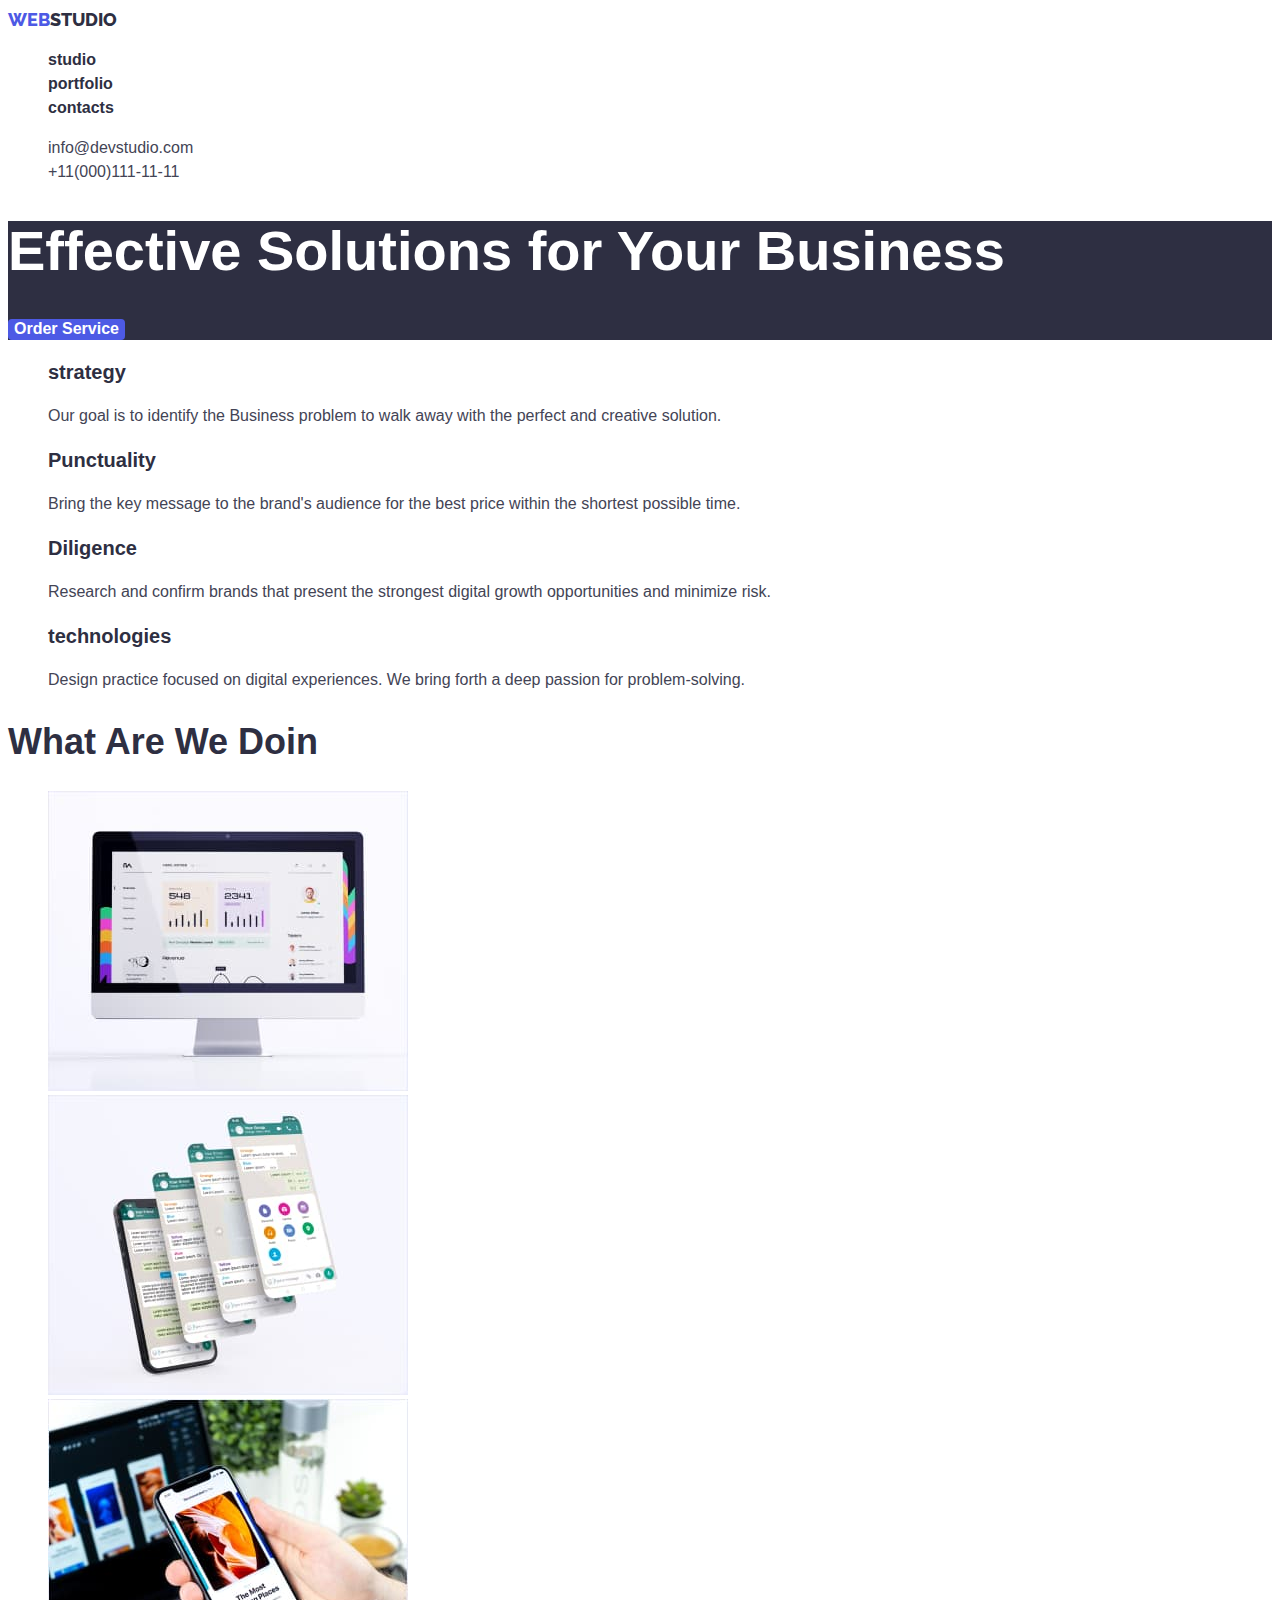
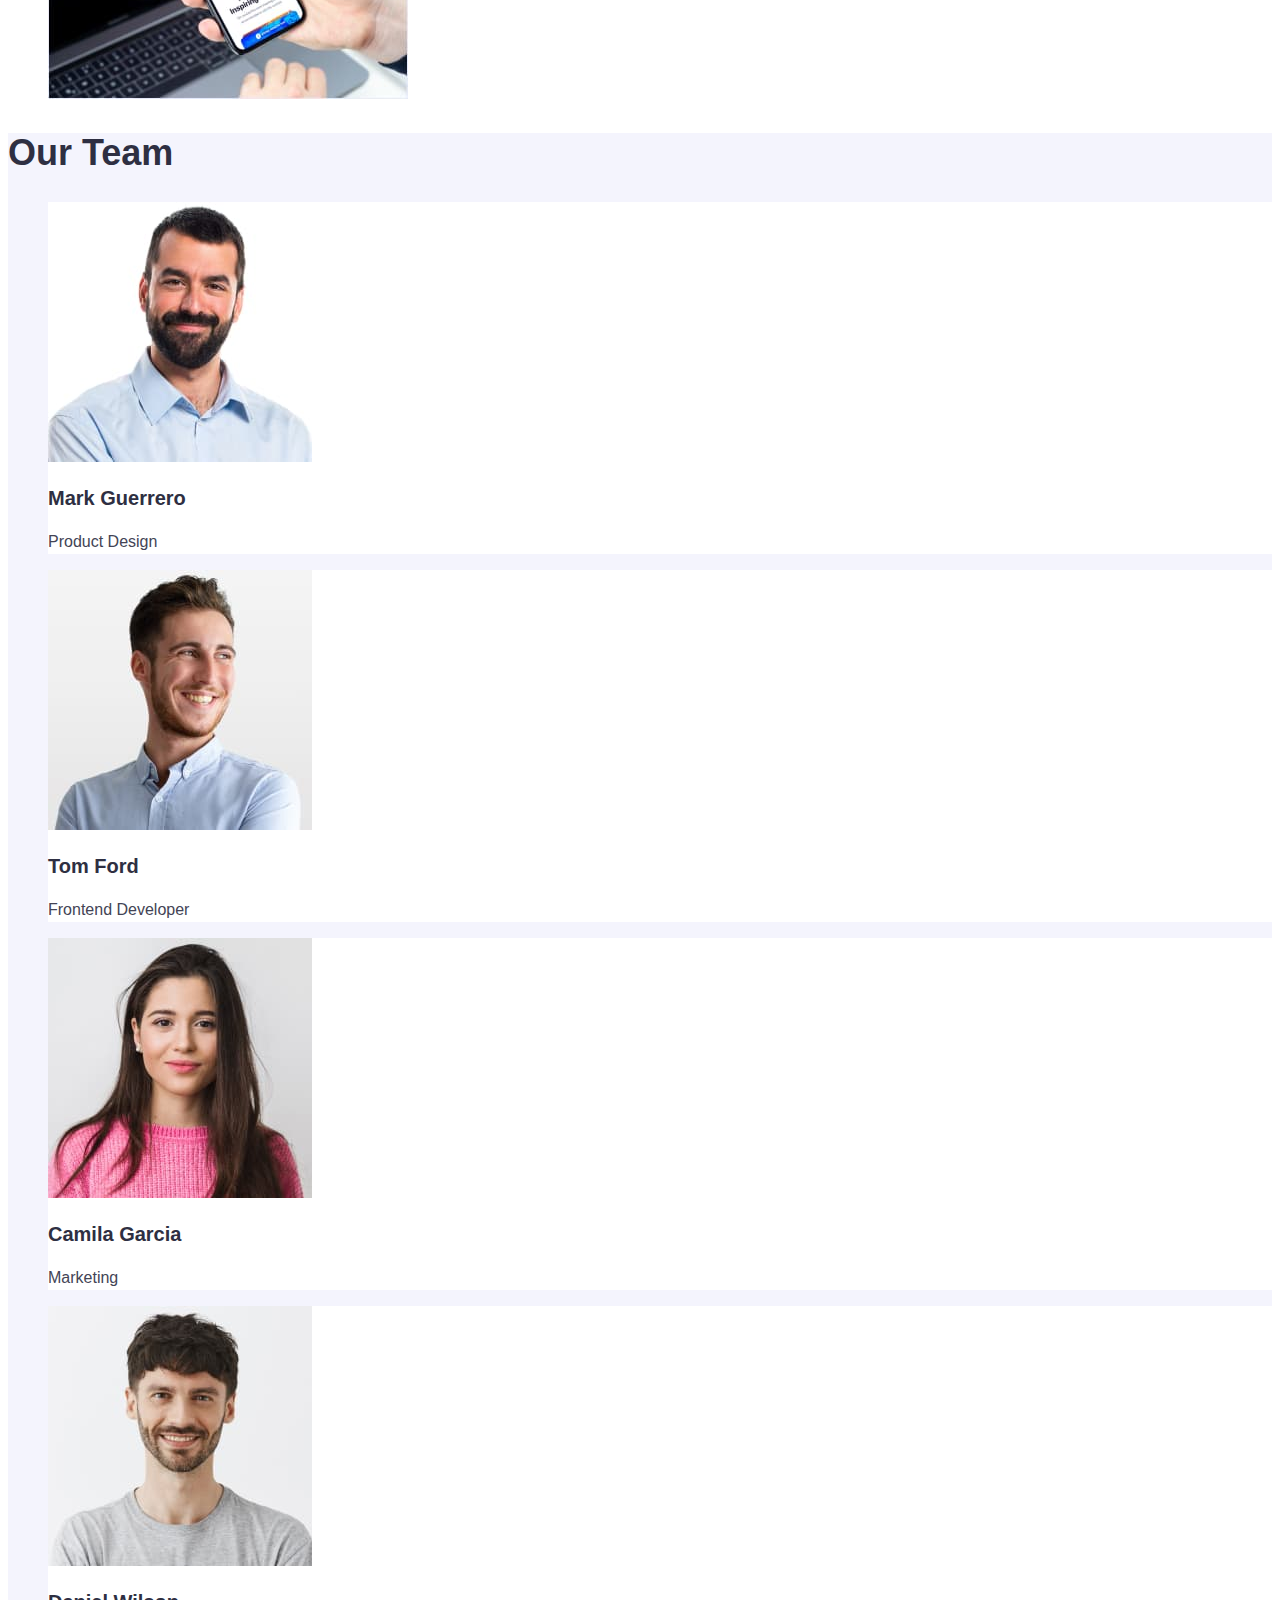
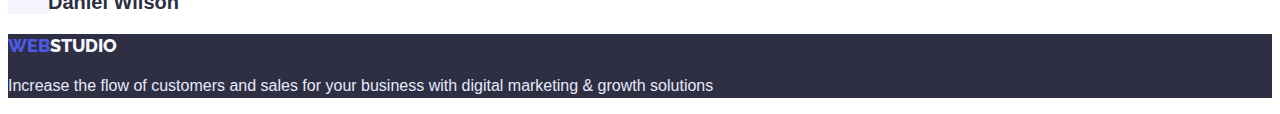
<file: index.html>
<!DOCTYPE html>
<html lang="en">
  <head>
    <meta charset="UTF-8" />
    <meta http-equiv="X-UA-Compatible" content="IE=edge" />
    <meta name="viewport" content="width=device-width, initial-scale=1.0" />
    <title>Document</title>
<link rel="preconnect" href="https://fonts.googleapis.com">
<link rel="preconnect" href="https://fonts.gstatic.com" crossorigin>
<link href="https://fonts.googleapis.com/css2?family=Raleway:wght@800&family=Roboto:wght@400;700&display=swap"
  rel="stylesheet">
    <link rel="stylesheet" href="./css/styles.css" />
  </head>

  <body>
    <header>
      <nav>
        <a href=""
          ><span class="logo">Web</span><span class="logo2">studio</span></a
        >
        <ul>
          <li><a href="#" class="link">studio</a></li>
          <li><a href="portfolio.html" class="link">portfolio</a></li>
          <li><a href="" class="link">contacts</a></li>
        </ul>
      </nav>
      <ul>
        <li>
          <a href="mailto:info@devstudio.com" class="addres"
            >info@devstudio.com</a
          >
        </li>
        <li><a href="tel:+110001111111" class="phone">+11(000)111-11-11</a></li>
      </ul>
    </header>
    <main>
      <section class="title-link">
        <h1 class="title">Effective Solutions for Your Business</h1>
        <button type="button" name="Order Service" class="btn">
          Order Service
        </button>
      </section>
      <section class="section-text">
        <ul>
          <li>
            <h3 class="desk">strategy</h3>
            <p>
              Our goal is to identify the Business problem to walk away with the
              perfect and creative solution.
            </p>
          </li>
          <li>
            <h3 class="desk">Punctuality</h3>
            <p>
              Bring the key message to the brand's audience for the best price
              within the shortest possible time.
            </p>
          </li>
          <li>
            <h3 class="desk">Diligence</h3>
            <p>
              Research and confirm brands that present the strongest digital
              growth opportunities and minimize risk.
            </p>
          </li>
          <li>
            <h3 class="desk">technologies</h3>
            <p>
              Design practice focused on digital experiences. We bring forth a
              deep passion for problem-solving.
            </p>
          </li>
        </ul>
      </section>
      <section>
        <h2 class="caption">What Are We Doin</h2>
        <ul>
          <li><img src="./images/foto1.jpg" alt="komp" width="360" /></li>
          <li><img src="./images/foto2.jpg" alt="tel" width="360" /></li>
          <li><img src="./images/foto3.jpg" alt="technique" width="360" /></li>
        </ul>
      </section>
      <section class="list">
        <h2 class="caption">Our Team</h2>
        <ul>
          <li class="text-foto">
            <img src="./images/foto4.jpg" alt="mark Guerrero" width="264" />
            <h3 class="desk">Mark Guerrero</h3>
            <p>Product Design</p>
          </li>
          <li class="text-foto">
            <img src="./images/foto5.jpg" alt="tom ford" width="264" />
            <h3 class="desk">Tom Ford</h3>
            <p>Frontend Developer</p>
          </li>
          <li class="text-foto">
            <img src="./images/foto6.jpg" alt="Camila Garcia" width="264" />
            <h3 class="desk">Camila Garcia</h3>
            <p>Marketing</p>
          </li>
          <li class="text-foto">
            <img src="./images/foto7.jpg" alt="Daniel Wilson" width="264" />
            <h3 class="desk">Daniel Wilson</h3>
          </li>
        </ul>
      </section>
    </main>
    <footer class="foot">
      <a href=""
        ><span class="logo">Web</span><span class="logo3">studio</span></a
      >
      <p class="pfoot">
        Increase the flow of customers and sales for your business with digital
        marketing & growth solutions
      </p>
    </footer>
  </body>
</html>
</file>
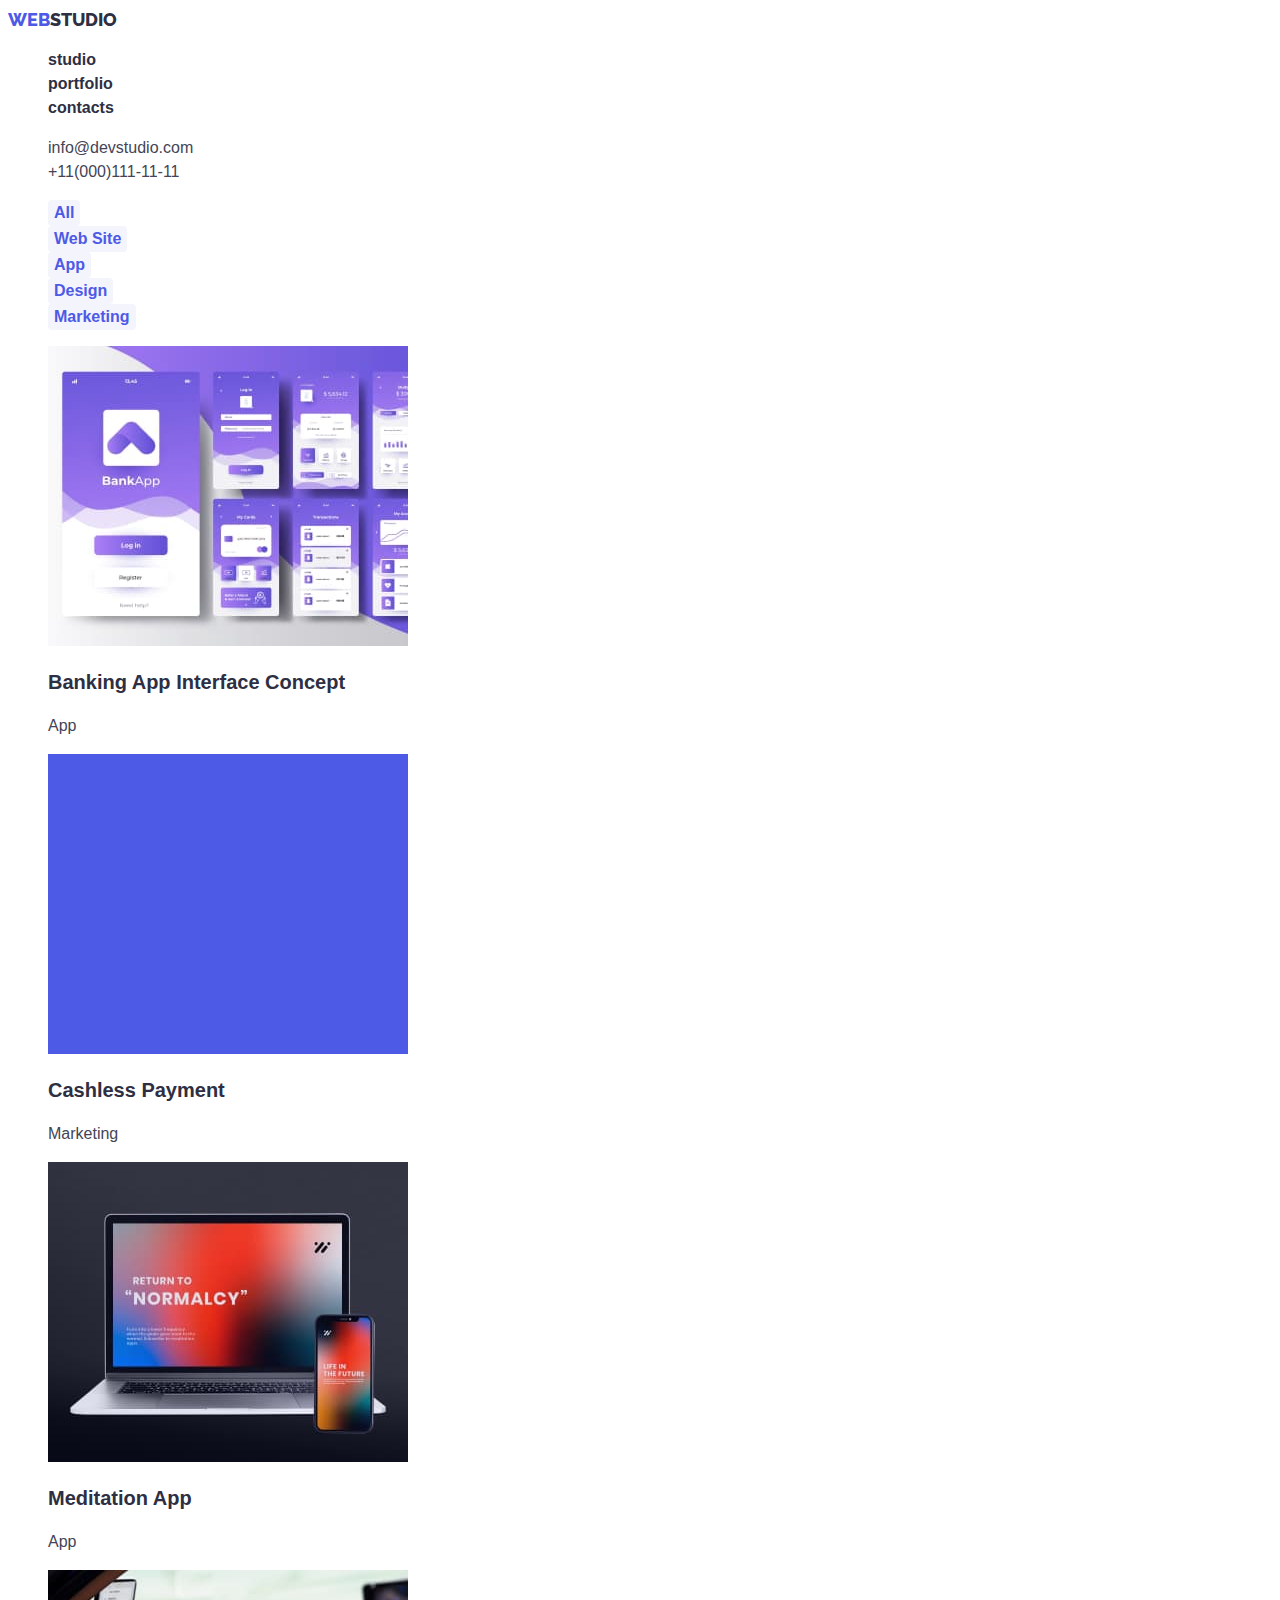
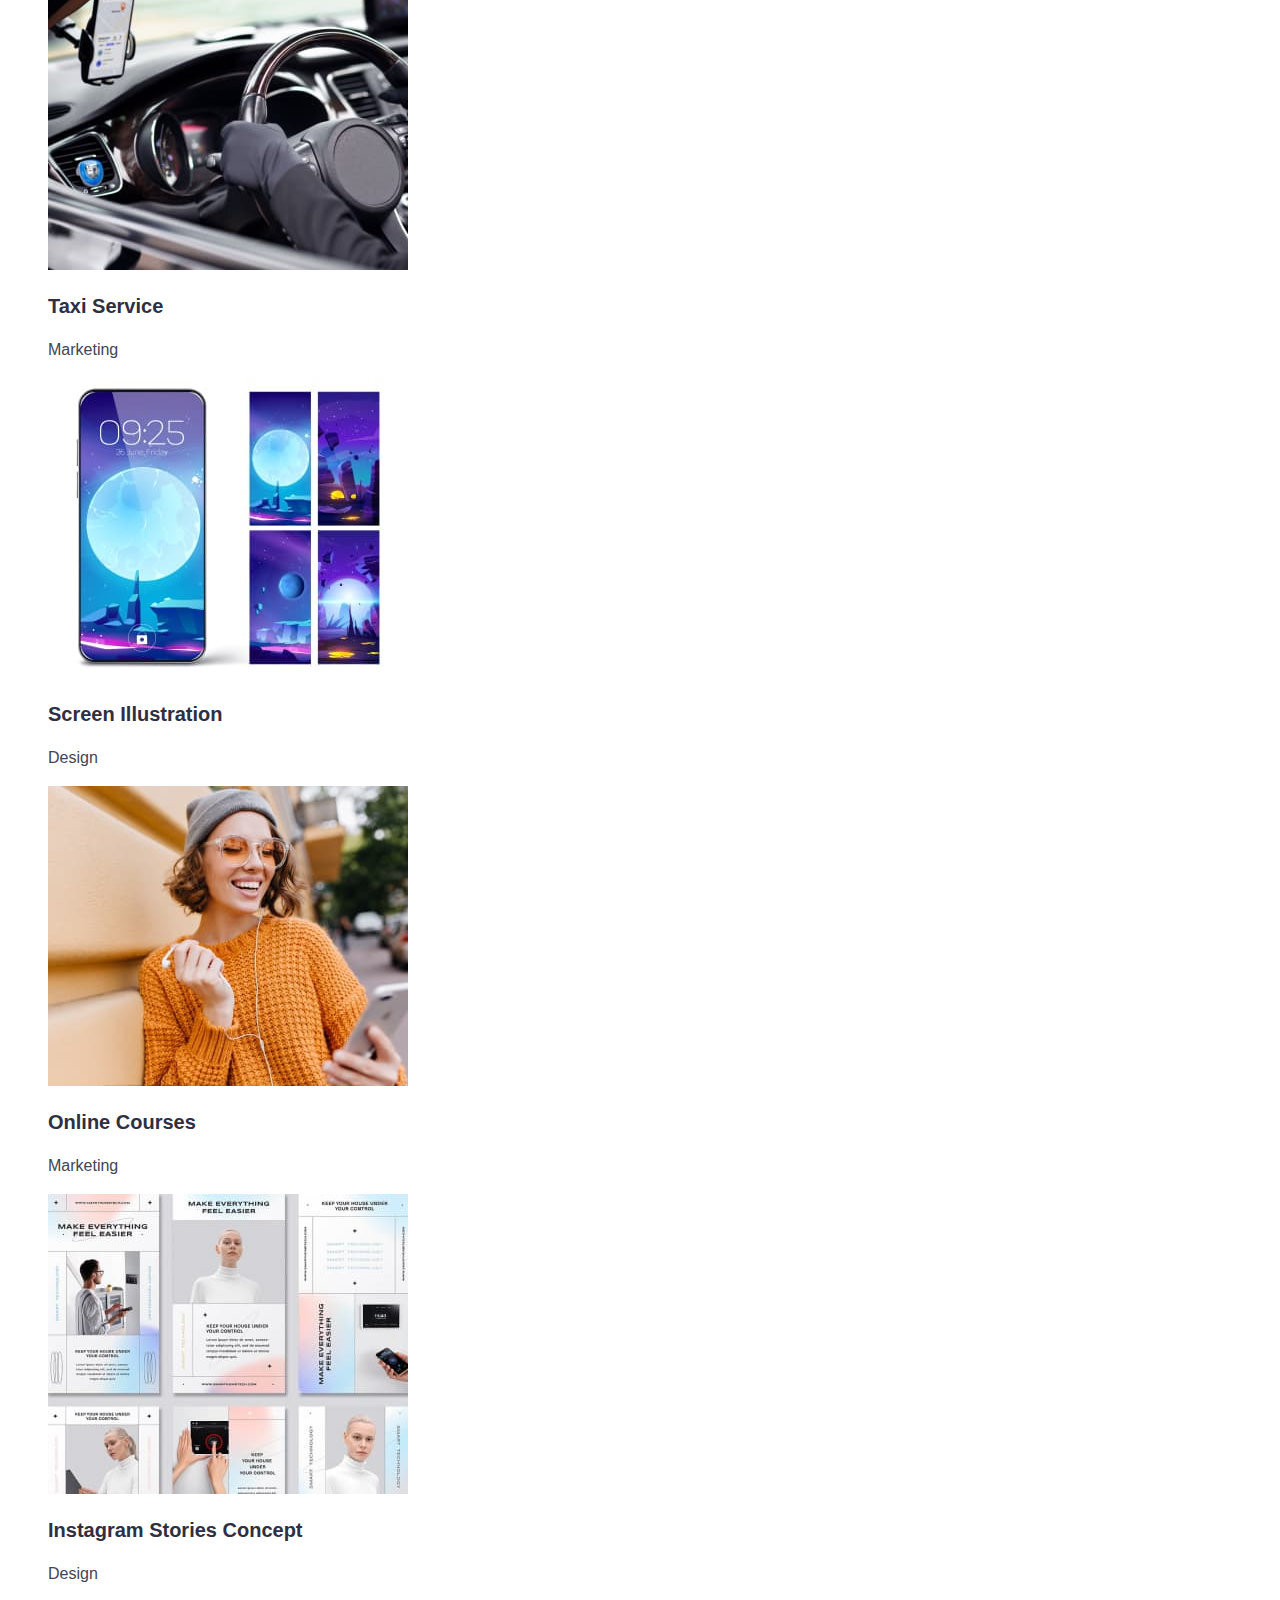
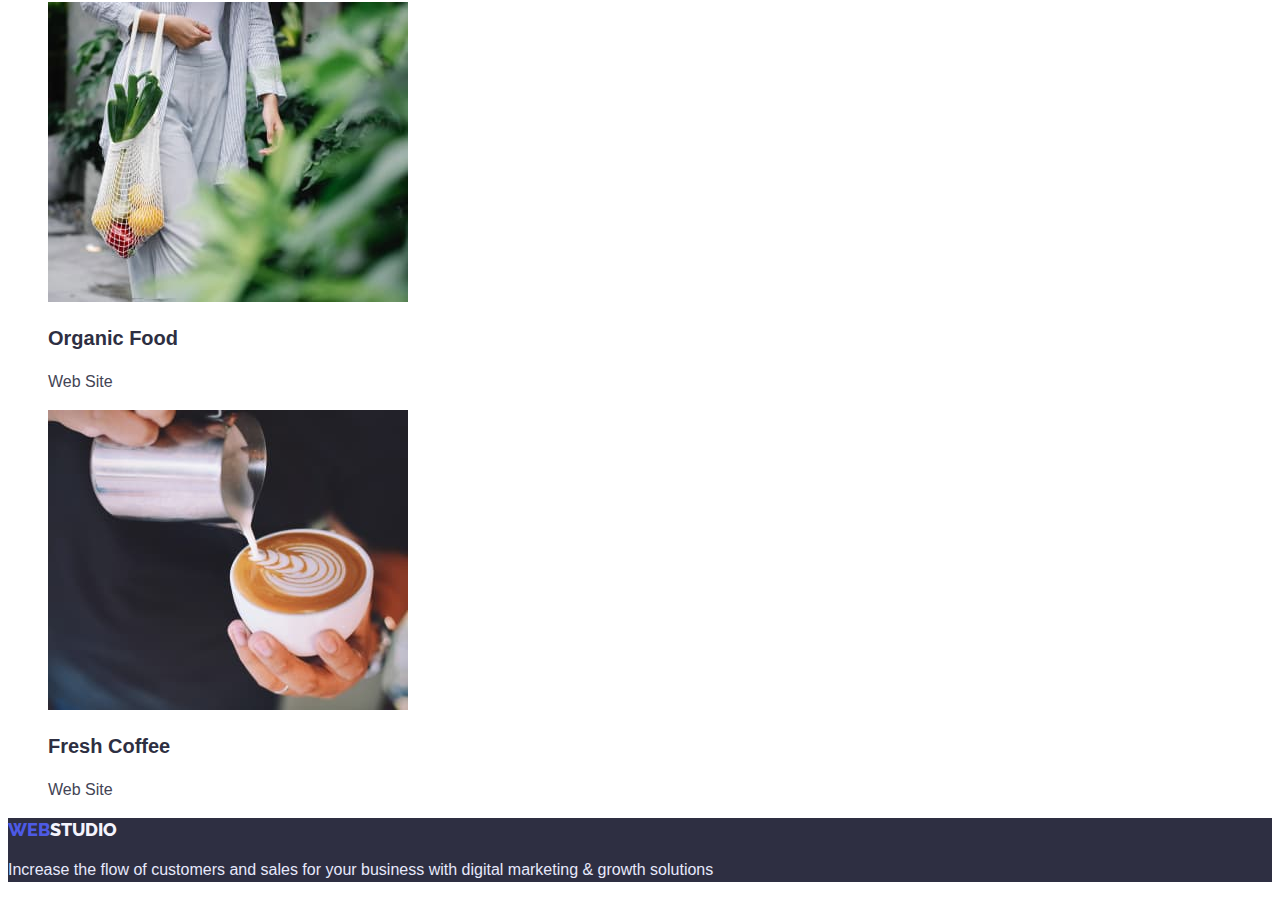
<file: portfolio.html>
<!DOCTYPE html>
<html lang="en">
  <head>
    <meta charset="UTF-8" />
    <meta http-equiv="X-UA-Compatible" content="IE=edge" />
    <meta name="viewport" content="width=device-width, initial-scale=1.0" />
    <title>Document</title>
  <link rel="preconnect" href="https://fonts.googleapis.com">
  <link rel="preconnect" href="https://fonts.gstatic.com" crossorigin>
  <link href="https://fonts.googleapis.com/css2?family=Raleway:wght@800&family=Roboto:wght@400;700&display=swap"
    rel="stylesheet">
    <link rel="stylesheet" href="./css/styles.css" />
  </head>

  <body>
    <header>
      <nav>
        <a href="index.html"
          ><span class="logo">Web</span><span class="logo2">studio</span></a
        >
        <ul>
          <li><a href="index.html" class="link">studio</a></li>
          <li><a href="" class="link">portfolio</a></li>
          <li><a href="" class="link">contacts</a></li>
        </ul>
      </nav>
      <ul>
        <li>
          <a href="mailto:info@devstudio.com" class="addres"
            >info@devstudio.com</a
          >
        </li>
        <li><a href="tel:+110001111111" class="phone">+11(000)111-11-11</a></li>
      </ul>
    </header>
    <main>
      <section class="section-text"> 
        <ul>
          <li>
            <button type="button" name="All" class="btn-text">All</button>
          </li>
          <li>
            <button type="button" name="Web Site" class="btn-text">
              Web Site
            </button>
          </li>
          <li>
            <button type="button" name="App" class="btn-text">App</button>
          </li>
          <li>
            <button type="button" name="Design" class="btn-text">Design</button>
          </li>
          <li>
            <button type="button" name="Marketing" class="btn-text">
              Marketing
            </button>
          </li>
        </ul>
        <ul>
          <li>
            <img src="./images/foto8.jpg" alt="banking" width="360" />
            <h3 class="desk">Banking App Interface Concept</h3>
            <p>App</p>
          </li>
          <li>
            <img src="./images/foto9.jpg" alt="cashless" width="360" />
            <h3 class="desk">Cashless Payment</h3>
            <p>Marketing</p>
          </li>
          <li>
            <img src="./images/foto10.jpg" alt="Meditation" width="360" />
            <h3 class="desk">Meditation App</h3>
            <p>App</p>
          </li>
        </ul>
        <ul>
          <li>
            <img src="./images/foto11.jpg" alt="taxi" width="360" />
            <h3 class="desk">Taxi Service</h3>
            <p>Marketing</p>
          </li>
          <li>
            <img src="./images/foto12.jpg" alt="Illustration" width="360" />
            <h3 class="desk">Screen Illustration</h3>
            <p>Design</p>
          </li>
          <li>
            <img src="./images/foto13.jpg" alt="Courses" width="360" />
            <h3 class="desk">Online Courses</h3>
            <p>Marketing</p>
          </li>
        </ul>
        <ul>
          <li>
            <img src="./images/foto14.jpg" alt="Instagram" width="360" />
            <h3 class="desk">Instagram Stories Concept</h3>
            <p>Design</p>
          </li>
          <li>
            <img src="./images/foto15.jpg" alt="food" />
            <h3 class="desk">Organic Food</h3>
            <p>Web Site</p>
          </li>
          <li>
            <img src="./images/foto16.jpg" alt="Coffee" />
            <h3 class="desk">Fresh Coffee</h3>
            <p>Web Site</p>
          </li>
        </ul>
      </section>
    </main>
    <footer class="foot">
      <a href="./index.html"
        ><span class="logo">Web</span><span class="logo3">studio</span></a
      >
      <p class="pfoot">
        Increase the flow of customers and sales for your business with digital
        marketing & growth solutions
      </p>
    </footer>
  </body>
</html>
</file>
<file: css/styles.css>
body {
  color: var(--text-color);
  background-color: var(--white);
  font-family: "Roboto Mono", sans-serif;
}

ul {
  list-style: none;
}

a {
  text-decoration: none;
}

:root {
  --text-color: #2e2f42;
  --fon-color: #e5e5e5;
  --navy-blue: #4d5ae5;
  --slate: #434455;
  --cloud: #f4f4fd;
  --white: #ffffff;
  --blue: #404bbf;
  --corn: #e7e9fc;
}

.link {
  color: var(--text-color);
  font-weight: 600;
  font-size: 16px;
  line-height: 1.5;
}

.link:hover,
.link:focus {
  color: var(--slate);
}

.link:active {
  color: var(--navy-blue);
}

.logo {
  color: var(--navy-blue);
  font-family: "Raleway", sans-serif;
  font-weight: 800;
  font-size: 18px;
  line-height: 1.33;
  text-transform: uppercase;
}

.logo2 {
  color: var(--text-color);
  font-family: "Raleway", sans-serif;
  font-weight: 800;
  font-size: 18px;
  line-height: 1.33;
  text-transform: uppercase;
}

.logo3 {
  color: var(--cloud);
  font-family: "Raleway", sans-serif;
  font-weight: 800;
  font-size: 18px;
  line-height: 1.33;
  text-transform: uppercase;
}

.addres {
  color: var(--slate);
  font-size: 16px;
  line-height: 1.5;
}

.addres:active, 
.addres:hover,
.addres:focus {
  color: var(--navy-blue);
}

.phone {
  color: var(--slate);
  font-size: 16px;
  line-height: 1.5;
}

.phone:active,
.phone:hover,
.phone:focus {
  color: var(--navy-blue);
}



.title {
  color: var(--white);
  font-weight: 600;
  font-size: 56px;
  line-height: 1.07;
}

.btn {
  color: var(--white);
  font-weight: 600;
  font-size: 16px;
  line-height: 1.18;
  background-color: var(--navy-blue);
  border-radius: 4px;
  cursor: pointer;
  border: none;
}

.btn:hover,
.btn:focus {
  background-color: var(--navy-blue);
}

.btn:active {
  background-color: var(--blue);
}

.title-link {
  background-color: var(--text-color);
}

p {
  color: var(--slate);
  font-size: 16px;
  line-height: 1.5;
}

.list {
  background-color: var(--cloud);
}

.foot {
  background-color: var(--text-color);
}

.pfoot {
  color: var(--corn);
  font-size: 16px;
  line-height: 1.5;
}

.btn-text {
  color: var(--navy-blue);
  background-color: var(--cloud);
  font-weight: 600;
  font-size: 16px;
  line-height: 1.5;
  border: 1px var(--corn);
  border-radius: 4px;
  cursor: pointer;
}

.btn-text:active,
.btn-text:hover,
.btn-text:focus {
  color: var(--white);
  background-color: var(--navy-blue);
  border: 1px var(--corn);
  border-radius: 4px;
}

.desk {
  font-weight: 600;
  font-size: 20px;
  line-height: 1.2;
}

.caption {
  font-weight: 600;
  font-size: 36px;
  line-height: 1.1;
}

.text-foto {
  background-color: #ffffff;
}
</file>
